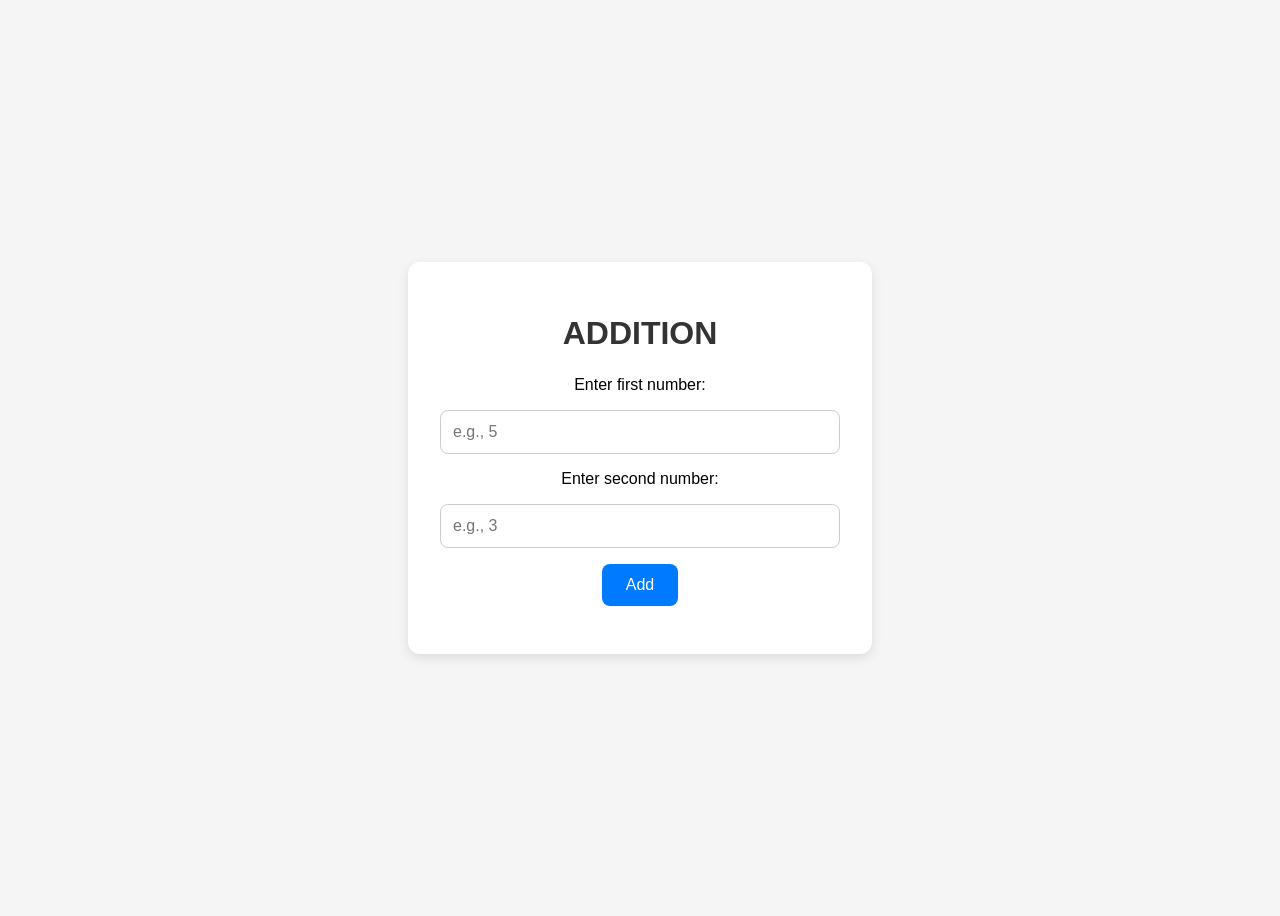
<file: index.html>
<!DOCTYPE html>
<html lang="en">

<head>
    <meta charset="UTF-8">
    <meta name="viewport" content="width=device-width, initial-scale=1.0">
    <title>Addition</title>
    <link rel="stylesheet" href="styles.css">
</head>

<body>
    <div class="container">
        <h1>ADDITION</h1>

        <label for="num1">Enter first number:</label>
        <input type="number" id="num1" placeholder="e.g., 5">

        <label for="num2">Enter second number:</label>
        <input type="number" id="num2" placeholder="e.g., 3">

        <button onclick="addNumbers()">Add</button>
        <p id="result" style="margin-top: 1rem; font-weight: bold;"></p>
    </div>

    <script>
        function addNumbers() 
        {
            let num1 = parseFloat(document.getElementById('num1').value);
            let num2 = parseFloat(document.getElementById('num2').value);
            if (isNaN(num1)) num1 = 0;
            if (isNaN(num2)) num2 = 0;
            const sum = num1 + num2;
            document.getElementById('result').innerText = `Result: ${sum}`;
        }
    </script>

</body>

</html>
</file>
<file: styles.css>
body {
            min-height: 100vh;
            display: flex;
            justify-content: center;    /* center horizontally */
            align-items: center;        /* center vertically (optional) */
            font-family: Arial, sans-serif;
            background-color: #f5f5f5;
        }

        /* Main container – holds all content */
        .container {
            text-align: center;          /* centers inline elements like text, inputs, button */
            background: white;
            padding: 2rem;
            border-radius: 12px;
            box-shadow: 0 4px 12px rgba(0,0,0,0.1);
            width: 90%;
            max-width: 400px;
        }

        /* Make input fields block-level + margin for spacing */
        .container input {
            display: block;
            width: 100%;
            margin: 1rem auto;
            padding: 0.75rem;
            font-size: 1rem;
            border: 1px solid #ccc;
            border-radius: 8px;
            box-sizing: border-box;
        }

        /* Style the button */
        .container button {
            background-color: #007bff;
            color: white;
            border: none;
            padding: 0.75rem 1.5rem;
            font-size: 1rem;
            border-radius: 8px;
            cursor: pointer;
            transition: background 0.2s;
        }

        .container button:hover {
            background-color: #0056b3;
        }

        /* Optional: heading style */
        h1 {
            margin-bottom: 1.5rem;
            color: #333;
        }
</file>
